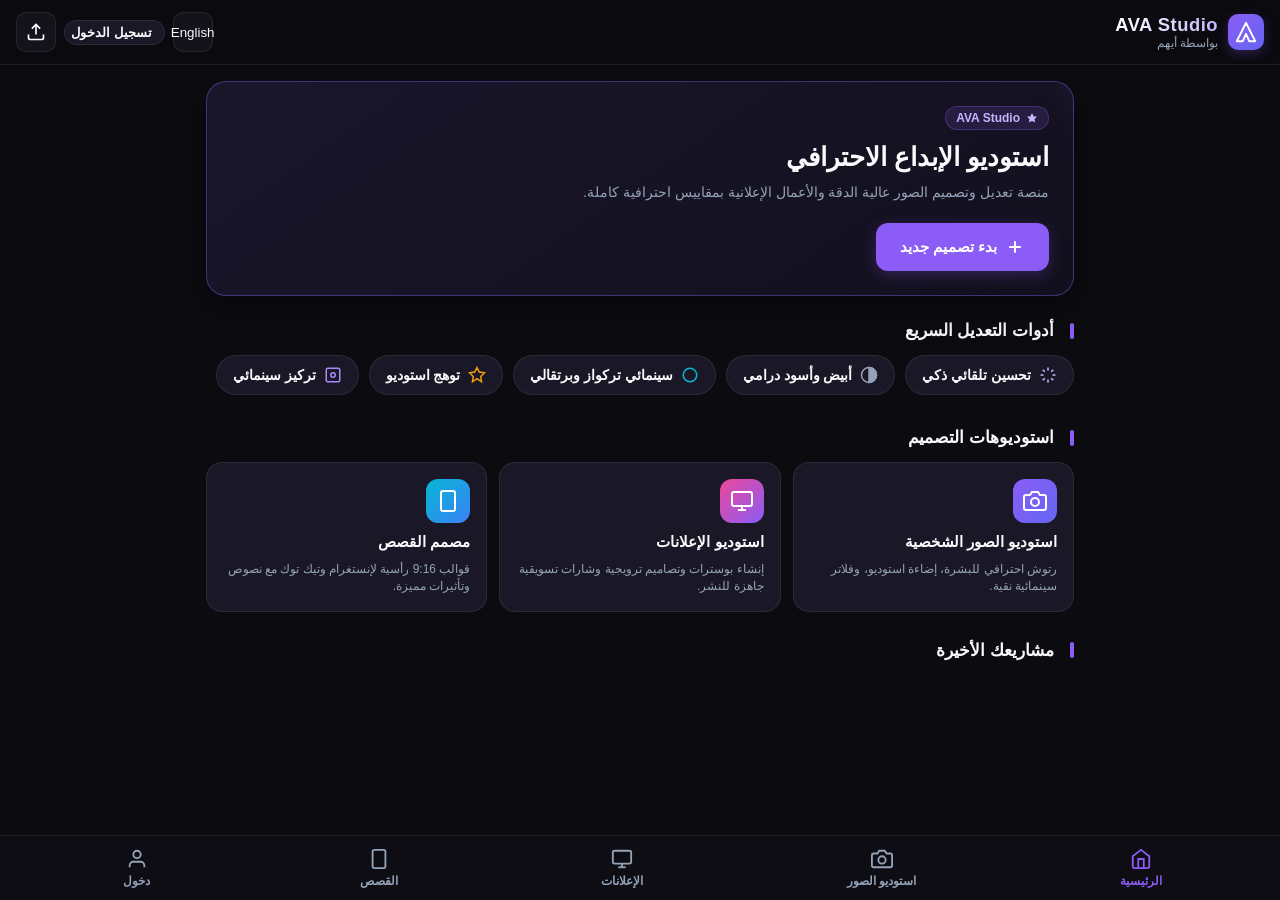
<file: index.html>
<!DOCTYPE html>
<html lang="ar" dir="rtl">
<head>
  <meta charset="UTF-8">
  <meta name="viewport" content="width=device-width, initial-scale=1.0, maximum-scale=1.0, user-scalable=no, viewport-fit=cover">
  <title>AVA Studio</title>
  <link rel="stylesheet" href="./css/style.css">
</head>
<body>

  <!-- Top App Bar -->
  <header class="app-header">
    <div class="brand-wrapper">
      <div class="brand-logo-icon">
        <svg width="22" height="22" viewBox="0 0 24 24" fill="none" stroke="currentColor" stroke-width="2.2" stroke-linecap="round" stroke-linejoin="round">
          <polygon points="12 2 2 22 8.5 22 12 14 15.5 22 22 22 12 2"></polygon>
        </svg>
      </div>
      <div class="brand-info">
        <h1 data-i18n="app_name">AVA Studio</h1>
        <span data-i18n="author_badge">بواسطة أيهم</span>
      </div>
    </div>

    <div class="header-actions">
      <button class="btn-icon" id="langToggleBtn" title="Language">EN</button>
      <div id="topUserPillContainer"></div>
      <label class="btn-icon" title="Upload Photo" style="margin:0; cursor:pointer;">
        <input type="file" id="photoFileInput" accept="image/*" style="display:none;">
        <svg width="20" height="20" viewBox="0 0 24 24" fill="none" stroke="currentColor" stroke-width="2">
          <path d="M21 15v4a2 2 0 0 1-2 2H5a2 2 0 0 1-2-2v-4"></path>
          <polyline points="17 8 12 3 7 8"></polyline>
          <line x1="12" y1="3" x2="12" y2="15"></line>
        </svg>
      </label>
    </div>
  </header>

  <!-- Main Content Container -->
  <main class="main-content">

    <!-- Screen 1: Home View -->
    <section id="viewHome" class="view-screen active">
      <!-- Hero Banner -->
      <div class="hero-card">
        <div class="hero-badge">
          <svg width="12" height="12" viewBox="0 0 24 24" fill="currentColor">
            <polygon points="12 2 15.09 8.26 22 9.27 17 14.14 18.18 21.02 12 17.77 5.82 21.02 7 14.14 2 9.27 8.91 8.26 12 2"></polygon>
          </svg>
          <span data-i18n="app_name">AVA Studio Pro</span>
        </div>
        <h2 class="hero-title" data-i18n="welcome_title">استوديو الإبداع الاحترافي</h2>
        <p class="hero-subtitle" data-i18n="welcome_sub">منصة تعديل وتصميم الصور عالية الدقة والأعمال الإعلانية بمقاييس احترافية كاملة.</p>
        <button class="btn-primary" id="heroCreateBtn">
          <svg width="20" height="20" viewBox="0 0 24 24" fill="none" stroke="currentColor" stroke-width="2.5">
            <line x1="12" y1="5" x2="12" y2="19"></line>
            <line x1="5" y1="12" x2="19" y2="12"></line>
          </svg>
          <span data-i18n="create_design">بدء تصميم جديد</span>
        </button>
      </div>

      <!-- Quick Tools Bar -->
      <div class="section-header">
        <h3 class="section-title" data-i18n="quick_tools">أدوات التعديل السريع</h3>
      </div>
      <div class="quick-tools-scroll">
        <div class="quick-tool-chip" data-action="enhance">
          <svg width="18" height="18" viewBox="0 0 24 24" fill="none" stroke="#C4B5FD" stroke-width="2">
            <path d="M12 2v4M12 18v4M4.93 4.93l2.83 2.83M16.24 16.24l2.83 2.83M2 12h4M18 12h4M4.93 19.07l2.83-2.83M16.24 7.76l2.83-2.83"></path>
          </svg>
          <span data-i18n="quick_enhance">تحسين تلقائي ذكي</span>
        </div>
        <div class="quick-tool-chip" data-action="bw">
          <svg width="18" height="18" viewBox="0 0 24 24" fill="none" stroke="#94A3B8" stroke-width="2">
            <circle cx="12" cy="12" r="10"></circle>
            <path d="M12 2a10 10 0 0 1 0 20z" fill="#94A3B8"></path>
          </svg>
          <span data-i18n="quick_bw">أبيض وأسود درامي</span>
        </div>
        <div class="quick-tool-chip" data-action="teal">
          <svg width="18" height="18" viewBox="0 0 24 24" fill="none" stroke="#06B6D4" stroke-width="2">
            <circle cx="12" cy="12" r="9"></circle>
          </svg>
          <span data-i18n="quick_teal">سينمائي تركواز</span>
        </div>
        <div class="quick-tool-chip" data-action="glow">
          <svg width="18" height="18" viewBox="0 0 24 24" fill="none" stroke="#F59E0B" stroke-width="2">
            <polygon points="12 2 15 8 22 9 17 14 18 21 12 17 6 21 7 14 2 9 9 8 12 2"></polygon>
          </svg>
          <span data-i18n="quick_glow">توهج استوديو</span>
        </div>
        <div class="quick-tool-chip" data-action="vignette">
          <svg width="18" height="18" viewBox="0 0 24 24" fill="none" stroke="#A78BFA" stroke-width="2">
            <rect x="3" y="3" width="18" height="18" rx="2" ry="2"></rect>
            <circle cx="12" cy="12" r="3"></circle>
          </svg>
          <span data-i18n="quick_vignette">تظليل الحواف</span>
        </div>
      </div>

      <!-- Main Feature Studios -->
      <div class="section-header">
        <h3 class="section-title">استوديوهات التصميم</h3>
      </div>
      <div class="features-grid">
        <div class="feature-card" data-dest="photo">
          <div class="feature-icon-wrapper" style="background: linear-gradient(135deg, #8B5CF6, #6366F1);">
            <svg width="24" height="24" viewBox="0 0 24 24" fill="none" stroke="currentColor" stroke-width="2">
              <path d="M23 19a2 2 0 0 1-2 2H3a2 2 0 0 1-2-2V8a2 2 0 0 1 2-2h4l2-3h6l2 3h4a2 2 0 0 1 2 2z"></path>
              <circle cx="12" cy="13" r="4"></circle>
            </svg>
          </div>
          <h4 class="feature-title" data-i18n="personal_studio">استوديو الصور الشخصية</h4>
          <p class="feature-desc" data-i18n="personal_desc">رتوش احترافي للبشرة، إضاءة استوديو، وفلاتر سينمائية نقية.</p>
        </div>

        <div class="feature-card" data-dest="ad">
          <div class="feature-icon-wrapper" style="background: linear-gradient(135deg, #EC4899, #8B5CF6);">
            <svg width="24" height="24" viewBox="0 0 24 24" fill="none" stroke="currentColor" stroke-width="2">
              <rect x="2" y="3" width="20" height="14" rx="2" ry="2"></rect>
              <line x1="8" y1="21" x2="16" y2="21"></line>
              <line x1="12" y1="17" x2="12" y2="21"></line>
            </svg>
          </div>
          <h4 class="feature-title" data-i18n="ad_studio">استوديو الإعلانات</h4>
          <p class="feature-desc" data-i18n="ad_desc">إنشاء بوسترات وتصاميم ترويجية وشارات تسويقية جاهزة للنشر.</p>
        </div>

        <div class="feature-card" data-dest="story">
          <div class="feature-icon-wrapper" style="background: linear-gradient(135deg, #06B6D4, #3B82F6);">
            <svg width="24" height="24" viewBox="0 0 24 24" fill="none" stroke="currentColor" stroke-width="2">
              <rect x="5" y="2" width="14" height="20" rx="2" ry="2"></rect>
              <line x1="12" y1="18" x2="12.01" y2="18"></line>
            </svg>
          </div>
          <h4 class="feature-title" data-i18n="story_designer">مصمم القصص</h4>
          <p class="feature-desc" data-i18n="story_desc">قوالب 9:16 رأسية لإنستغرام وتيك توك مع نصوص وتأثيرات مميزة.</p>
        </div>
      </div>

      <!-- Recent Projects -->
      <div class="section-header">
        <h3 class="section-title" data-i18n="recent_projects">مشاريعك الأخيرة</h3>
      </div>
      <div id="recentProjectsList"></div>
    </section>

    <!-- Screen 2: Photo Editor Studio View -->
    <section id="viewEditor" class="view-screen">
      <div class="editor-container">
        <!-- Top Bar -->
        <div class="editor-top-bar">
          <div style="display:flex; align-items:center; gap:8px;">
            <button class="btn-icon" style="width:34px; height:34px;" onclick="document.querySelector('[data-target=home]').click();">
              <svg width="18" height="18" viewBox="0 0 24 24" fill="none" stroke="currentColor" stroke-width="2">
                <line x1="19" y1="12" x2="5" y2="12"></line>
                <polyline points="12 19 5 12 12 5"></polyline>
              </svg>
            </button>
            <span class="editor-title" id="editorTitle">استوديو الصور الشخصية</span>
          </div>

          <div class="editor-top-actions">
            <button class="btn-icon" id="exportBtn" title="Export High-Res Image" style="background:var(--primary); color:white; border:none; width:auto; padding:0 14px; font-weight:700; font-size:0.85rem; border-radius:10px;">
              <span data-i18n="export">تصدير</span>
            </button>
          </div>
        </div>

        <!-- Canvas Viewport -->
        <div class="canvas-viewport">
          <canvas id="editorCanvas"></canvas>

          <!-- Floating Compare and Fit Controls -->
          <div class="canvas-floating-controls">
            <button class="floating-btn" id="compareBtn">
              <svg width="16" height="16" viewBox="0 0 24 24" fill="none" stroke="currentColor" stroke-width="2">
                <line x1="12" y1="2" x2="12" y2="22"></line>
                <path d="M19 12H5"></path>
              </svg>
              <span data-i18n="compare">قبل / بعد</span>
            </button>
          </div>
        </div>

        <!-- Active Tool Setting Drawer -->
        <div class="editor-panel-controls" id="toolDrawerPanel"></div>

        <!-- Bottom Tool Category Tabs -->
        <div class="editor-bottom-bar">
          <button class="tool-tab-btn active" data-tool="adjust">
            <svg viewBox="0 0 24 24" fill="none" stroke="currentColor" stroke-width="2"><circle cx="12" cy="12" r="3"></circle><path d="M19.4 15a1.65 1.65 0 0 0 .33 1.82l.06.06a2 2 0 0 1 0 2.83 2 2 0 0 1-2.83 0l-.06-.06a1.65 1.65 0 0 0-1.82-.33 1.65 1.65 0 0 0-1 1.51V21a2 2 0 0 1-2 2 2 2 0 0 1-2-2v-.09A1.65 1.65 0 0 0 9 19.4a1.65 1.65 0 0 0-1.82.33l-.06.06a2 2 0 0 1-2.83 0 2 2 0 0 1 0-2.83l.06-.06a1.65 1.65 0 0 0 .33-1.82 1.65 1.65 0 0 0-1.51-1H3a2 2 0 0 1-2-2 2 2 0 0 1 2-2h.09A1.65 1.65 0 0 0 4.6 9a1.65 1.65 0 0 0-.33-1.82l-.06-.06a2 2 0 0 1 0-2.83 2 2 0 0 1 2.83 0l.06.06a1.65 1.65 0 0 0 1.82.33H9a1.65 1.65 0 0 0 1-1.51V3a2 2 0 0 1 2-2 2 2 0 0 1 2 2v.09a1.65 1.65 0 0 0 1 1.51 1.65 1.65 0 0 0 1.82-.33l.06-.06a2 2 0 0 1 2.83 0 2 2 0 0 1 0 2.83l-.06.06a1.65 1.65 0 0 0-.33 1.82V9a1.65 1.65 0 0 0 1.51 1H21a2 2 0 0 1 2 2 2 2 0 0 1-2 2h-.09a1.65 1.65 0 0 0-1.51 1z"></path></svg>
            <span data-i18n="adjust">تعديل</span>
          </button>
          <button class="tool-tab-btn" data-tool="filters">
            <svg viewBox="0 0 24 24" fill="none" stroke="currentColor" stroke-width="2"><polygon points="22 3 2 3 10 12.46 10 19 14 21 14 12.46 22 3"></polygon></svg>
            <span data-i18n="filters">فلاتر</span>
          </button>
          <button class="tool-tab-btn" data-tool="retouch">
            <svg viewBox="0 0 24 24" fill="none" stroke="currentColor" stroke-width="2"><path d="M12 2v4M12 18v4M4.93 4.93l2.83 2.83M16.24 16.24l2.83 2.83M2 12h4M18 12h4M4.93 19.07l2.83-2.83M16.24 7.76l2.83-2.83"></path></svg>
            <span data-i18n="retouch">رتوش</span>
          </button>
          <button class="tool-tab-btn" data-tool="color">
            <svg viewBox="0 0 24 24" fill="none" stroke="currentColor" stroke-width="2"><circle cx="12" cy="12" r="10"></circle><path d="M14.31 8l5.74 9.94M9.69 8h11.48M7.38 12l5.74-9.94M9.69 16L3.95 6.06M14.31 16H2.83M16.62 12l-5.74 9.94"></path></svg>
            <span data-i18n="color">ألوان</span>
          </button>
          <button class="tool-tab-btn" data-tool="lighting">
            <svg viewBox="0 0 24 24" fill="none" stroke="currentColor" stroke-width="2"><circle cx="12" cy="12" r="5"></circle><line x1="12" y1="1" x2="12" y2="3"></line><line x1="12" y1="21" x2="12" y2="23"></line><line x1="4.22" y1="4.22" x2="5.64" y2="5.64"></line><line x1="18.36" y1="18.36" x2="19.78" y2="19.78"></line><line x1="1" y1="12" x2="3" y2="12"></line><line x1="21" y1="12" x2="23" y2="12"></line><line x1="4.22" y1="19.78" x2="5.64" y2="18.36"></line><line x1="18.36" y1="5.64" x2="19.78" y2="4.22"></line></svg>
            <span data-i18n="lighting">إضاءة</span>
          </button>
          <button class="tool-tab-btn" data-tool="details">
            <svg viewBox="0 0 24 24" fill="none" stroke="currentColor" stroke-width="2"><rect x="3" y="3" width="18" height="18" rx="2" ry="2"></rect><line x1="9" y1="9" x2="15" y2="15"></line></svg>
            <span data-i18n="details">تفاصيل</span>
          </button>
        </div>
      </div>
    </section>

    <!-- Screen 3: Ad Studio View -->
    <section id="viewAdStudio" class="view-screen">
      <div class="section-header">
        <h3 class="section-title" data-i18n="ad_studio">استوديو الإعلانات</h3>
      </div>
      <div style="background:var(--bg-card); padding:16px; border-radius:16px; border:1px solid var(--border-subtle); margin-bottom:16px;">
        <div style="margin-bottom:10px;">
          <label style="font-size:0.8rem; color:var(--text-secondary); display:block; margin-bottom:4px;" data-i18n="ad_title_input">عنوان الإعلان</label>
          <input type="text" id="adHeadlineInput" value="عرض الصيف الحصري" style="width:100%; padding:10px; background:#110F18; border:1px solid var(--border-subtle); border-radius:8px; color:white; font-size:0.9rem;">
        </div>
        <div style="margin-bottom:10px;">
          <label style="font-size:0.8rem; color:var(--text-secondary); display:block; margin-bottom:4px;" data-i18n="ad_sub_input">النص الترويجي</label>
          <input type="text" id="adSublineInput" value="خصم يصل إلى 50% على جميع المنتجات الفاخرة" style="width:100%; padding:10px; background:#110F18; border:1px solid var(--border-subtle); border-radius:8px; color:white; font-size:0.9rem;">
        </div>
        <div style="display:flex; gap:10px; margin-bottom:12px;">
          <div style="flex:1;">
            <label style="font-size:0.8rem; color:var(--text-secondary); display:block; margin-bottom:4px;" data-i18n="ad_badge_input">نص الشارة</label>
            <input type="text" id="adBadgeInput" value="خصم 50%" style="width:100%; padding:10px; background:#110F18; border:1px solid var(--border-subtle); border-radius:8px; color:white; font-size:0.9rem;">
          </div>
          <div style="flex:1;">
            <label style="font-size:0.8rem; color:var(--text-secondary); display:block; margin-bottom:4px;" data-i18n="ad_cta_input">زر الإجراء</label>
            <input type="text" id="adCtaInput" value="تسوق الآن" style="width:100%; padding:10px; background:#110F18; border:1px solid var(--border-subtle); border-radius:8px; color:white; font-size:0.9rem;">
          </div>
        </div>
      </div>
      <div style="display:flex; justify-content:center; margin-bottom:16px;">
        <canvas id="adCanvas" style="width:100%; max-width:400px; aspect-ratio:1/1; border-radius:14px; box-shadow:0 8px 24px rgba(0,0,0,0.5);"></canvas>
      </div>
    </section>

    <!-- Screen 4: Story Designer View -->
    <section id="viewStoryDesigner" class="view-screen">
      <div class="section-header">
        <h3 class="section-title" data-i18n="story_designer">مصمم القصص 9:16</h3>
      </div>
      <div style="display:flex; justify-content:center; margin-bottom:16px;">
        <canvas id="storyCanvas" style="width:100%; max-width:320px; aspect-ratio:9/16; border-radius:14px; box-shadow:0 8px 24px rgba(0,0,0,0.5);"></canvas>
      </div>
    </section>

    <!-- Screen 5: Authentication View -->
    <section id="viewAuth" class="view-screen">
      <div class="auth-container">
        <!-- Login & Register Container -->
        <div id="authMainBox" class="auth-card">
          <h2 class="auth-header-title" id="authTitle" data-i18n="auth_welcome">مرحباً بك في AVA</h2>
          <p class="auth-header-sub" id="authSubtitle" data-i18n="auth_welcome_sub">منصة التصميم والإبداع الاحترافي</p>

          <div class="auth-tabs" id="authTabsContainer">
            <button class="auth-tab-btn active" id="tabBtnLogin" data-tab="login" data-i18n="login">تسجيل الدخول</button>
            <button class="auth-tab-btn" id="tabBtnRegister" data-tab="register" data-i18n="register">إنشاء حساب</button>
          </div>

          <div id="authAlertBox" class="auth-alert-box" style="display:none;"></div>

          <!-- Login Form -->
          <form id="loginForm" autocomplete="on">
            <div class="auth-form-group">
              <label for="loginEmail" data-i18n="email">البريد الإلكتروني</label>
              <input type="email" id="loginEmail" class="auth-input" placeholder="name@example.com" required>
            </div>
            <div class="auth-form-group">
              <div style="display:flex; justify-content:space-between; align-items:center;">
                <label for="loginPassword" data-i18n="password">كلمة المرور</label>
                <button type="button" id="forgotPassLink" style="background:none; border:none; color:var(--primary); font-size:0.75rem; font-weight:600; cursor:pointer;" data-i18n="forgot_password">نسيت كلمة المرور؟</button>
              </div>
              <div class="auth-input-wrapper">
                <input type="password" id="loginPassword" class="auth-input" placeholder="••••••••" required>
                <button type="button" class="auth-password-toggle" data-target="loginPassword">
                  <svg width="18" height="18" viewBox="0 0 24 24" fill="none" stroke="currentColor" stroke-width="2"><path d="M1 12s4-8 11-8 11 8 11 8-4 8-11 8-11-8-11-8z"></path><circle cx="12" cy="12" r="3"></circle></svg>
                </button>
              </div>
            </div>
            <button type="submit" class="auth-btn-primary" id="loginSubmitBtn" data-i18n="sign_in">تسجيل الدخول</button>
          </form>

          <!-- Register Form -->
          <form id="registerForm" style="display:none;" autocomplete="on">
            <div class="auth-form-group">
              <label for="regDisplayName" data-i18n="display_name">الاسم الظاهر</label>
              <input type="text" id="regDisplayName" class="auth-input" placeholder="مثال: أحمد كريم" required>
            </div>
            <div class="auth-form-group">
              <label for="regUsername" data-i18n="username">اسم المستخدم (فريد)</label>
              <input type="text" id="regUsername" class="auth-input" placeholder="username" dir="ltr" required>
            </div>
            <div class="auth-form-group">
              <label for="regEmail" data-i18n="email">البريد الإلكتروني</label>
              <input type="email" id="regEmail" class="auth-input" placeholder="name@example.com" required>
            </div>
            <div class="auth-form-group">
              <label for="regPassword" data-i18n="password">كلمة المرور (6 أحرف على الأقل)</label>
              <div class="auth-input-wrapper">
                <input type="password" id="regPassword" class="auth-input" placeholder="••••••••" minlength="6" required>
                <button type="button" class="auth-password-toggle" data-target="regPassword">
                  <svg width="18" height="18" viewBox="0 0 24 24" fill="none" stroke="currentColor" stroke-width="2"><path d="M1 12s4-8 11-8 11 8 11 8-4 8-11 8-11-8z"></path><circle cx="12" cy="12" r="3"></circle></svg>
                </button>
              </div>
            </div>
            <div class="auth-form-group">
              <label for="regPasswordConfirm" data-i18n="confirm_password">تأكيد كلمة المرور</label>
              <div class="auth-input-wrapper">
                <input type="password" id="regPasswordConfirm" class="auth-input" placeholder="••••••••" minlength="6" required>
                <button type="button" class="auth-password-toggle" data-target="regPasswordConfirm">
                  <svg width="18" height="18" viewBox="0 0 24 24" fill="none" stroke="currentColor" stroke-width="2"><path d="M1 12s4-8 11-8 11 8 11 8-4 8-11 8-11-8z"></path><circle cx="12" cy="12" r="3"></circle></svg>
                </button>
              </div>
            </div>
            <div style="display:flex; align-items:center; gap:8px; margin:10px 0;">
              <input type="checkbox" id="regTermsCheck" required style="accent-color:var(--primary); width:16px; height:16px;">
              <label for="regTermsCheck" style="font-size:0.75rem; color:var(--text-secondary);" data-i18n="agree_terms">أوافق على شروط الاستخدام وسياسة الخصوصية</label>
            </div>
            <button type="submit" class="auth-btn-primary" id="registerSubmitBtn" data-i18n="create_account">إنشاء الحساب</button>
          </form>

          <!-- Social Sign In Options -->
          <div class="auth-divider">
            <span data-i18n="or_continue_with">أو المتابعة عبر</span>
          </div>

          <div class="social-auth-buttons">
            <button type="button" class="social-btn google-btn" id="socialGoogleBtn">
              <svg width="20" height="20" viewBox="0 0 24 24">
                <path fill="#4285F4" d="M22.56 12.25c0-.78-.07-1.53-.2-2.25H12v4.26h5.92c-.26 1.37-1.04 2.53-2.21 3.31v2.77h3.57c2.08-1.92 3.28-4.74 3.28-8.09z"/>
                <path fill="#34A853" d="M12 23c2.97 0 5.46-.98 7.28-2.66l-3.57-2.77c-.98.66-2.23 1.06-3.71 1.06-2.86 0-5.29-1.93-6.16-4.53H2.18v2.84C3.99 20.53 7.7 23 12 23z"/>
                <path fill="#FBBC05" d="M5.84 14.09c-.22-.66-.35-1.36-.35-2.09s.13-1.43.35-2.09V7.06H2.18C1.43 8.55 1 10.22 1 12s.43 3.45 1.18 4.94l2.85-2.22.81-.63z"/>
                <path fill="#EA4335" d="M12 5.38c1.62 0 3.06.56 4.21 1.64l3.15-3.15C17.45 2.09 14.97 1 12 1 7.7 1 3.99 3.47 2.18 7.06l3.66 2.84c.87-2.6 3.3-4.52 6.16-4.52z"/>
              </svg>
              <span data-i18n="continue_google">المتابعة باستخدام Google</span>
            </button>

            <button type="button" class="social-btn apple-btn" id="socialAppleBtn">
              <svg width="20" height="20" viewBox="0 0 24 24" fill="currentColor">
                <path d="M18.71 19.5c-.83 1.24-1.71 2.45-3.05 2.47-1.34.03-1.77-.79-3.29-.79-1.53 0-2 .77-3.27.82-1.31.05-2.3-1.32-3.14-2.53C4.25 17 2.94 12.45 4.7 9.39c.87-1.52 2.43-2.48 4.12-2.51 1.28-.02 2.5.87 3.29.87.78 0 2.26-1.07 3.81-.91.65.03 2.47.26 3.64 1.98-.09.06-2.17 1.28-2.15 3.81.03 3.02 2.65 4.03 2.68 4.04-.03.07-.42 1.44-1.38 2.83M15.97 6.89c.66-.8 1.11-1.92.99-3.04-.96.04-2.12.64-2.8 1.44-.59.69-1.11 1.83-.97 2.92 1.07.08 2.12-.52 2.78-1.32z"/>
              </svg>
              <span data-i18n="continue_apple">المتابعة باستخدام Apple</span>
            </button>
          </div>

          <!-- Guest Continue -->
          <button type="button" class="auth-btn-secondary" id="guestContinueBtn" data-i18n="continue_guest">المتابعة كضيف</button>
        </div>

        <!-- Verification Box -->
        <div id="authVerifyBox" class="auth-card" style="display:none;">
          <h2 class="auth-header-title" data-i18n="verify_email_title">تأكيد البريد الإلكتروني</h2>
          <p class="auth-header-sub" id="verifyEmailTarget"></p>
          <div id="verifyAlertBox" class="auth-alert-box" style="display:none;"></div>
          <div class="code-inputs-group">
            <input type="text" maxlength="1" class="code-digit-input" data-index="0">
            <input type="text" maxlength="1" class="code-digit-input" data-index="1">
            <input type="text" maxlength="1" class="code-digit-input" data-index="2">
            <input type="text" maxlength="1" class="code-digit-input" data-index="3">
            <input type="text" maxlength="1" class="code-digit-input" data-index="4">
            <input type="text" maxlength="1" class="code-digit-input" data-index="5">
          </div>
          <button type="button" class="auth-btn-primary" id="verifyConfirmBtn" data-i18n="verify_btn">تأكيد الرمز</button>
          <button type="button" class="auth-btn-secondary" id="verifyResendBtn" data-i18n="resend_code">إعادة إرسال الرمز</button>
          <button type="button" class="auth-btn-secondary" style="border:none;" id="verifyBackBtn" data-i18n="back_to_login">العودة لتسجيل الدخول</button>
        </div>

        <!-- Forgot Password Box -->
        <div id="authForgotBox" class="auth-card" style="display:none;">
          <h2 class="auth-header-title" data-i18n="reset_pass_title">استعادة كلمة المرور</h2>
          <p class="auth-header-sub" data-i18n="reset_pass_sub">أدخل بريدك الإلكتروني لإرسال رمز إعادة التعيين</p>
          <div id="forgotAlertBox" class="auth-alert-box" style="display:none;"></div>
          
          <div id="forgotStep1">
            <div class="auth-form-group">
              <label for="forgotEmail" data-i18n="email">البريد الإلكتروني</label>
              <input type="email" id="forgotEmail" class="auth-input" placeholder="name@example.com">
            </div>
            <button type="button" class="auth-btn-primary" id="forgotSendBtn" data-i18n="send_code">إرسال رمز التحقق</button>
          </div>

          <div id="forgotStep2" style="display:none;">
            <div class="auth-form-group">
              <label data-i18n="verification_code">رمز التحقق السداسي</label>
              <input type="text" id="forgotCodeInput" class="auth-input" placeholder="123456" maxlength="6" dir="ltr" style="text-align:center; letter-spacing:4px; font-weight:700; font-size:1.1rem;">
            </div>
            <div class="auth-form-group">
              <label for="forgotNewPass" data-i18n="new_password">كلمة المرور الجديدة</label>
              <input type="password" id="forgotNewPass" class="auth-input" placeholder="••••••••" minlength="6">
            </div>
            <button type="button" class="auth-btn-primary" id="forgotResetBtn" data-i18n="update_password">حفظ كلمة المرور الجديدة</button>
          </div>

          <button type="button" class="auth-btn-secondary" id="forgotBackBtn" data-i18n="back_to_login">العودة لتسجيل الدخول</button>
        </div>
      </div>
    </section>

    <!-- Screen 6: User Profile View -->
    <section id="viewProfile" class="view-screen">
      <div class="profile-card">
        <div class="profile-cover"></div>
        <div class="profile-body">
          <div class="profile-avatar-wrap" id="profileAvatar">
            <span id="profileAvatarText">A</span>
          </div>
          <div class="profile-name">
            <span id="profileDisplayName">Ayham</span>
            <span id="profileFounderBadge" class="profile-badge-founder" style="display:none;">المؤسس</span>
            <span id="profileVerifiedBadge" class="profile-badge-verified" style="display:none;">
              <svg width="18" height="18" viewBox="0 0 24 24" fill="currentColor"><path d="M12 2C6.48 2 2 6.48 2 12s4.48 10 10 10 10-4.48 10-10S17.52 2 12 2zm-2 15l-5-5 1.41-1.41L10 14.17l7.59-7.59L19 8l-9 9z"/></svg>
            </span>
          </div>
          <span class="profile-username" id="profileUsername">@ayham_creative</span>
          <p class="profile-bio" id="profileBio">المؤسس والمصمم الرئيسي لتطبيق AVA Studio.</p>

          <div class="profile-stats-row">
            <div class="profile-stat-box">
              <div class="profile-stat-num" id="statProjectsCount">0</div>
              <div class="profile-stat-label" data-i18n="projects">المشاريع</div>
            </div>
            <div class="profile-stat-box">
              <div class="profile-stat-num" id="statCoinsCount">1,500</div>
              <div class="profile-stat-label" data-i18n="coins">الرصيد</div>
            </div>
            <div class="profile-stat-box">
              <div class="profile-stat-num" id="statFollowersCount">1.8k</div>
              <div class="profile-stat-label" data-i18n="followers">المتابعون</div>
            </div>
          </div>

          <div class="profile-actions-row">
            <button class="profile-action-btn" id="editProfileBtn">
              <svg width="16" height="16" viewBox="0 0 24 24" fill="none" stroke="currentColor" stroke-width="2"><path d="M12 20h9"></path><path d="M16.5 3.5a2.121 2.121 0 0 1 3 3L7 19l-4 1 1-4L16.5 3.5z"></path></svg>
              <span data-i18n="edit_profile">تعديل الملف</span>
            </button>
            <button class="profile-action-btn" id="openSettingsBtn">
              <svg width="16" height="16" viewBox="0 0 24 24" fill="none" stroke="currentColor" stroke-width="2"><circle cx="12" cy="12" r="3"></circle><path d="M19.4 15a1.65 1.65 0 0 0 .33 1.82l.06.06a2 2 0 0 1 0 2.83 2 2 0 0 1-2.83 0l-.06-.06a1.65 1.65 0 0 0-1.82-.33 1.65 1.65 0 0 0-1 1.51V21a2 2 0 0 1-2 2 2 2 0 0 1-2-2v-.09A1.65 1.65 0 0 0 9 19.4a1.65 1.65 0 0 0-1.82.33l-.06.06a2 2 0 0 1-2.83 0 2 2 0 0 1 0-2.83l.06-.06a1.65 1.65 0 0 0 .33-1.82 1.65 1.65 0 0 0-1.51-1H3a2 2 0 0 1-2-2 2 2 0 0 1 2-2h.09A1.65 1.65 0 0 0 4.6 9a1.65 1.65 0 0 0-.33-1.82l-.06-.06a2 2 0 0 1 0-2.83 2 2 0 0 1 2.83 0l.06.06a1.65 1.65 0 0 0 1.82.33H9a1.65 1.65 0 0 0 1-1.51V3a2 2 0 0 1 2-2 2 2 0 0 1 2 2v.09a1.65 1.65 0 0 0 1 1.51 1.65 1.65 0 0 0 1.82-.33l.06-.06a2 2 0 0 1 2.83 0 2 2 0 0 1 0 2.83l-.06.06a1.65 1.65 0 0 0-.33 1.82V9a1.65 1.65 0 0 0 1.51 1H21a2 2 0 0 1 2 2 2 2 0 0 1-2 2h-.09a1.65 1.65 0 0 0-1.51 1z"></path></svg>
              <span data-i18n="settings">الإعدادات</span>
            </button>
          </div>
        </div>
      </div>

      <!-- User's Saved Projects Section -->
      <div class="section-header">
        <h3 class="section-title" data-i18n="my_creations">أعمالك وتصاميمك المحفوظة</h3>
      </div>
      <div id="userProjectsGrid" class="user-projects-grid"></div>
    </section>

    <!-- Screen 7: Account Settings View -->
    <section id="viewSettings" class="view-screen">
      <div class="section-header" style="display:flex; align-items:center; gap:8px;">
        <button class="btn-icon" style="width:34px; height:34px;" id="settingsBackBtn">
          <svg width="18" height="18" viewBox="0 0 24 24" fill="none" stroke="currentColor" stroke-width="2"><line x1="19" y1="12" x2="5" y2="12"></line><polyline points="12 19 5 12 12 5"></polyline></svg>
        </button>
        <h3 class="section-title" data-i18n="settings_title">إعدادات الحساب والخصوصية</h3>
      </div>

      <div class="settings-list">
        <div class="settings-group-title" data-i18n="account_security">الأمان والحساب</div>

        <div class="settings-card-item" id="changePasswordSettingBtn">
          <div class="settings-item-icon">
            <svg width="18" height="18" viewBox="0 0 24 24" fill="none" stroke="currentColor" stroke-width="2"><rect x="3" y="11" width="18" height="11" rx="2" ry="2"></rect><path d="M7 11V7a5 5 0 0 1 10 0v4"></path></svg>
          </div>
          <div class="settings-item-content">
            <div class="settings-item-title" data-i18n="change_password">تغيير كلمة المرور</div>
            <div class="settings-item-desc" data-i18n="change_password_desc">تحديث كلمة السر وحماية الحساب</div>
          </div>
        </div>

        <div class="settings-group-title" data-i18n="preferences">التفضيلات</div>

        <div class="settings-card-item" id="toggleLangSettingBtn">
          <div class="settings-item-icon">
            <svg width="18" height="18" viewBox="0 0 24 24" fill="none" stroke="currentColor" stroke-width="2"><circle cx="12" cy="12" r="10"></circle><line x1="2" y1="12" x2="22" y2="12"></line><path d="M12 2a15.3 15.3 0 0 1 4 10 15.3 15.3 0 0 1-4 10 15.3 15.3 0 0 1-4-10 15.3 15.3 0 0 1 4-10z"></path></svg>
          </div>
          <div class="settings-item-content">
            <div class="settings-item-title" data-i18n="app_language">لغة التطبيق</div>
            <div class="settings-item-desc" id="currentLangLabel">العربية (Arabic)</div>
          </div>
        </div>

        <div class="settings-group-title" data-i18n="session_management">إدارة الجلسة</div>

        <div class="settings-card-item" id="logoutSettingBtn">
          <div class="settings-item-icon">
            <svg width="18" height="18" viewBox="0 0 24 24" fill="none" stroke="currentColor" stroke-width="2"><path d="M9 21H5a2 2 0 0 1-2-2V5a2 2 0 0 1 2-2h4"></path><polyline points="16 17 21 12 16 7"></polyline><line x1="21" y1="12" x2="9" y2="12"></line></svg>
          </div>
          <div class="settings-item-content">
            <div class="settings-item-title" data-i18n="logout">تسجيل الخروج</div>
            <div class="settings-item-desc" data-i18n="logout_desc">إنهاء الجلسة على هذا الجهاز</div>
          </div>
        </div>

        <div class="settings-card-item danger" id="deleteAccountSettingBtn">
          <div class="settings-item-icon">
            <svg width="18" height="18" viewBox="0 0 24 24" fill="none" stroke="currentColor" stroke-width="2"><polyline points="3 6 5 6 21 6"></polyline><path d="M19 6v14a2 2 0 0 1-2 2H7a2 2 0 0 1-2-2V6m3 0V4a2 2 0 0 1 2-2h4a2 2 0 0 1 2 2v2"></path><line x1="10" y1="11" x2="10" y2="17"></line><line x1="14" y1="11" x2="14" y2="17"></line></svg>
          </div>
          <div class="settings-item-content">
            <div class="settings-item-title" data-i18n="delete_account">حذف الحساب نهائياً</div>
            <div class="settings-item-desc" data-i18n="delete_account_desc">مسح جميع المشاريع والبيانات بشكل كامل</div>
          </div>
        </div>
      </div>
    </section>

  </main>

  <!-- Edit Profile Modal -->
  <div class="modal-overlay" id="editProfileModal">
    <div class="modal-sheet">
      <div class="modal-sheet-header">
        <h3 class="modal-sheet-title" data-i18n="edit_profile">تعديل الملف الشخصي</h3>
        <button type="button" class="modal-close-btn" data-close="editProfileModal">✕</button>
      </div>
      <div class="auth-form-group">
        <label data-i18n="display_name">الاسم الظاهر</label>
        <input type="text" id="editDisplayNameInput" class="auth-input">
      </div>
      <div class="auth-form-group">
        <label data-i18n="bio">النبذة التعريفية</label>
        <textarea id="editBioInput" class="auth-input" rows="3" style="resize:none;"></textarea>
      </div>
      <button type="button" class="auth-btn-primary" id="saveProfileChangesBtn" data-i18n="save_changes">حفظ التعديلات</button>
    </div>
  </div>

  <!-- Change Password Modal -->
  <div class="modal-overlay" id="changePasswordModal">
    <div class="modal-sheet">
      <div class="modal-sheet-header">
        <h3 class="modal-sheet-title" data-i18n="change_password">تغيير كلمة المرور</h3>
        <button type="button" class="modal-close-btn" data-close="changePasswordModal">✕</button>
      </div>
      <div id="changePasswordAlert" class="auth-alert-box" style="display:none;"></div>
      <div class="auth-form-group">
        <label data-i18n="current_password">كلمة المرور الحالية</label>
        <input type="password" id="currentPassInput" class="auth-input">
      </div>
      <div class="auth-form-group">
        <label data-i18n="new_password">كلمة المرور الجديدة</label>
        <input type="password" id="newPassInput" class="auth-input" minlength="6">
      </div>
      <div class="auth-form-group">
        <label data-i18n="confirm_new_password">تأكيد كلمة المرور الجديدة</label>
        <input type="password" id="confirmNewPassInput" class="auth-input" minlength="6">
      </div>
      <button type="button" class="auth-btn-primary" id="submitChangePassBtn" data-i18n="confirm_change">تأكيد التغيير</button>
    </div>
  </div>

  <!-- Delete Account Confirm Modal -->
  <div class="modal-overlay" id="deleteAccountModal">
    <div class="modal-sheet">
      <div class="modal-sheet-header">
        <h3 class="modal-sheet-title" style="color:var(--accent-rose);" data-i18n="delete_account_confirm_title">حذف الحساب نهائياً؟</h3>
        <button type="button" class="modal-close-btn" data-close="deleteAccountModal">✕</button>
      </div>
      <p style="font-size:0.85rem; color:var(--text-secondary); line-height:1.5; margin-bottom:16px;" data-i18n="delete_account_warn">
        سيؤدي هذا الإجراء إلى مسح حسابك وكافة أعمالك ومشاريعك المحفوظة نهائياً من قاعدة البيانات المحلية. لن تتمكن من استرجاع أي بيانات بعد الحذف.
      </p>
      <button type="button" class="auth-btn-primary" id="confirmDeleteAccountBtn" style="background:var(--accent-rose); box-shadow:none;" data-i18n="confirm_delete">نعم، حذف الحساب نهائياً</button>
      <button type="button" class="auth-btn-secondary" data-close="deleteAccountModal" data-i18n="cancel">إلغاء</button>
    </div>
  </div>

  <!-- App Bottom Navigation Bar -->
  <nav class="app-bottom-nav">
    <button class="nav-item active" data-target="home">
      <svg viewBox="0 0 24 24" fill="none" stroke="currentColor" stroke-width="2">
        <path d="M3 9l9-7 9 7v11a2 2 0 0 1-2 2H5a2 2 0 0 1-2-2z"></path>
        <polyline points="9 22 9 12 15 12 15 22"></polyline>
      </svg>
      <span data-i18n="nav_home">الرئيسية</span>
    </button>
    <button class="nav-item" data-target="editor">
      <svg viewBox="0 0 24 24" fill="none" stroke="currentColor" stroke-width="2">
        <path d="M23 19a2 2 0 0 1-2 2H3a2 2 0 0 1-2-2V8a2 2 0 0 1 2-2h4l2-3h6l2 3h4a2 2 0 0 1 2 2z"></path>
        <circle cx="12" cy="13" r="4"></circle>
      </svg>
      <span data-i18n="nav_editor">استوديو الصور</span>
    </button>
    <button class="nav-item" data-target="adStudio">
      <svg viewBox="0 0 24 24" fill="none" stroke="currentColor" stroke-width="2">
        <rect x="2" y="3" width="20" height="14" rx="2" ry="2"></rect>
        <line x1="8" y1="21" x2="16" y2="21"></line>
        <line x1="12" y1="17" x2="12" y2="21"></line>
      </svg>
      <span data-i18n="nav_ads">الإعلانات</span>
    </button>
    <button class="nav-item" data-target="storyDesigner">
      <svg viewBox="0 0 24 24" fill="none" stroke="currentColor" stroke-width="2">
        <rect x="5" y="2" width="14" height="20" rx="2" ry="2"></rect>
        <line x1="12" y1="18" x2="12.01" y2="18"></line>
      </svg>
      <span data-i18n="nav_stories">القصص</span>
    </button>
    <button class="nav-item" data-target="profile" id="navProfileBtn">
      <svg viewBox="0 0 24 24" fill="none" stroke="currentColor" stroke-width="2">
        <path d="M20 21v-2a4 4 0 0 0-4-4H8a4 4 0 0 0-4 4v2"></path>
        <circle cx="12" cy="7" r="4"></circle>
      </svg>
      <span id="navProfileLabel" data-i18n="nav_profile">حسابي</span>
    </button>
  </nav>

  <!-- Toast Notification -->
  <div id="toastNotice" class="toast-notice"></div>

  <script src="./js/app.js"></script>
</body>
</html>
</file>
<file: css/style.css>
/* AVA Studio - Professional Creative Suite & Photo Editor Stylesheet */
:root {
  --bg-primary: #0C0B10;
  --bg-secondary: #14131C;
  --bg-card: #1A1826;
  --bg-card-hover: #232034;
  --bg-panel: #161421;
  --border-subtle: rgba(255, 255, 255, 0.08);
  --border-highlight: rgba(139, 92, 246, 0.4);
  --primary: #8B5CF6;
  --primary-hover: #7C3AED;
  --primary-glow: rgba(139, 92, 246, 0.25);
  --accent-cyan: #06B6D4;
  --accent-gold: #F59E0B;
  --accent-rose: #F43F5E;
  --text-primary: #F8FAFC;
  --text-secondary: #94A3B8;
  --text-tertiary: #64748B;
  --safe-top: env(safe-area-inset-top, 0px);
  --safe-bottom: env(safe-area-inset-bottom, 0px);
  --font-family: -apple-system, BlinkMacSystemFont, "Segoe UI", Roboto, "Helvetica Neue", Arial, sans-serif;
}

* {
  box-sizing: border-box;
  margin: 0;
  padding: 0;
  -webkit-tap-highlight-color: transparent;
  user-select: none;
}

body {
  font-family: var(--font-family);
  background-color: var(--bg-primary);
  color: var(--text-primary);
  min-height: 100vh;
  min-height: -webkit-fill-available;
  overflow-x: hidden;
  display: flex;
  flex-direction: column;
}

/* App Header */
.app-header {
  position: sticky;
  top: 0;
  z-index: 100;
  background: rgba(12, 11, 16, 0.95);
  backdrop-filter: blur(16px);
  -webkit-backdrop-filter: blur(16px);
  border-bottom: 1px solid var(--border-subtle);
  padding: calc(12px + var(--safe-top)) 16px 12px 16px;
  display: flex;
  align-items: center;
  justify-content: space-between;
}

.brand-wrapper {
  display: flex;
  align-items: center;
  gap: 10px;
}

.brand-logo-icon {
  width: 36px;
  height: 36px;
  border-radius: 10px;
  background: linear-gradient(135deg, #8B5CF6, #6366F1);
  display: flex;
  align-items: center;
  justify-content: center;
  color: white;
  box-shadow: 0 4px 12px var(--primary-glow);
}

.brand-info h1 {
  font-size: 1.15rem;
  font-weight: 800;
  letter-spacing: 0.5px;
  background: linear-gradient(to right, #FFFFFF, #C4B5FD);
  -webkit-background-clip: text;
  -webkit-text-fill-color: transparent;
}

.brand-info span {
  font-size: 0.72rem;
  color: var(--text-secondary);
  display: block;
}

.header-actions {
  display: flex;
  align-items: center;
  gap: 8px;
}

.btn-icon {
  width: 40px;
  height: 40px;
  border-radius: 10px;
  background: var(--bg-secondary);
  border: 1px solid var(--border-subtle);
  color: var(--text-primary);
  display: flex;
  align-items: center;
  justify-content: center;
  cursor: pointer;
  transition: all 0.2s ease;
}

.btn-icon:hover {
  background: var(--bg-card);
  border-color: var(--primary);
  color: var(--primary);
}

/* Main Container */
.main-content {
  flex: 1;
  padding: 16px;
  padding-bottom: calc(80px + var(--safe-bottom));
  max-width: 900px;
  width: 100%;
  margin: 0 auto;
}

/* Screen Transitions */
.view-screen {
  display: none;
  animation: fadeIn 0.25s ease-out;
}

.view-screen.active {
  display: block;
}

@keyframes fadeIn {
  from { opacity: 0; transform: translateY(4px); }
  to { opacity: 1; transform: translateY(0); }
}

/* Home Screen Styles */
.hero-card {
  background: linear-gradient(145deg, #1A162B, #12101D);
  border: 1px solid var(--border-highlight);
  border-radius: 20px;
  padding: 24px;
  margin-bottom: 24px;
  box-shadow: 0 12px 32px rgba(0, 0, 0, 0.4);
  position: relative;
  overflow: hidden;
}

.hero-card::after {
  content: "";
  position: absolute;
  top: -50%;
  right: -20%;
  width: 200px;
  height: 200px;
  background: radial-gradient(circle, rgba(139, 92, 246, 0.2) 0%, transparent 70%);
  border-radius: 50%;
  pointer-events: none;
}

.hero-badge {
  display: inline-flex;
  align-items: center;
  gap: 6px;
  padding: 4px 10px;
  border-radius: 20px;
  background: rgba(139, 92, 246, 0.15);
  border: 1px solid rgba(139, 92, 246, 0.3);
  color: #C4B5FD;
  font-size: 0.75rem;
  font-weight: 600;
  margin-bottom: 12px;
}

.hero-title {
  font-size: 1.6rem;
  font-weight: 800;
  line-height: 1.25;
  margin-bottom: 8px;
}

.hero-subtitle {
  font-size: 0.88rem;
  color: var(--text-secondary);
  line-height: 1.5;
  margin-bottom: 20px;
}

.btn-primary {
  display: inline-flex;
  align-items: center;
  justify-content: center;
  gap: 8px;
  background: var(--primary);
  color: white;
  padding: 12px 24px;
  border-radius: 12px;
  border: none;
  font-size: 0.95rem;
  font-weight: 700;
  cursor: pointer;
  box-shadow: 0 4px 16px var(--primary-glow);
  transition: all 0.2s ease;
  min-height: 48px;
}

.btn-primary:hover {
  background: var(--primary-hover);
  transform: translateY(-1px);
}

/* Section Titles */
.section-header {
  display: flex;
  align-items: center;
  justify-content: space-between;
  margin-bottom: 14px;
}

.section-title {
  font-size: 1.05rem;
  font-weight: 700;
  color: var(--text-primary);
  display: flex;
  align-items: center;
  gap: 8px;
}

.section-title::before {
  content: "";
  display: inline-block;
  width: 4px;
  height: 16px;
  background: var(--primary);
  border-radius: 2px;
}

/* Feature Grid */
.features-grid {
  display: grid;
  grid-template-columns: repeat(auto-fit, minmax(160px, 1fr));
  gap: 12px;
  margin-bottom: 28px;
}

.feature-card {
  background: var(--bg-card);
  border: 1px solid var(--border-subtle);
  border-radius: 16px;
  padding: 16px;
  cursor: pointer;
  transition: all 0.2s ease;
  display: flex;
  flex-direction: column;
  gap: 10px;
}

.feature-card:hover {
  background: var(--bg-card-hover);
  border-color: var(--border-highlight);
  transform: translateY(-2px);
}

.feature-icon-wrapper {
  width: 44px;
  height: 44px;
  border-radius: 12px;
  display: flex;
  align-items: center;
  justify-content: center;
  color: white;
}

.feature-title {
  font-size: 0.95rem;
  font-weight: 700;
}

.feature-desc {
  font-size: 0.75rem;
  color: var(--text-secondary);
  line-height: 1.4;
}

/* Quick Tools Bar */
.quick-tools-scroll {
  display: flex;
  gap: 10px;
  overflow-x: auto;
  padding-bottom: 8px;
  margin-bottom: 24px;
  scrollbar-width: none;
}
.quick-tools-scroll::-webkit-scrollbar { display: none; }

.quick-tool-chip {
  flex: 0 0 auto;
  display: flex;
  align-items: center;
  gap: 8px;
  padding: 10px 16px;
  background: var(--bg-card);
  border: 1px solid var(--border-subtle);
  border-radius: 24px;
  font-size: 0.85rem;
  font-weight: 600;
  color: var(--text-primary);
  cursor: pointer;
  transition: all 0.2s;
}

.quick-tool-chip:hover {
  background: var(--bg-card-hover);
  border-color: var(--primary);
  color: #C4B5FD;
}

/* Editor Screen Layout */
.editor-container {
  display: flex;
  flex-direction: column;
  height: calc(100vh - 130px);
  max-height: 850px;
  background: #09080E;
  border-radius: 20px;
  border: 1px solid var(--border-subtle);
  overflow: hidden;
  position: relative;
}

.editor-top-bar {
  display: flex;
  align-items: center;
  justify-content: space-between;
  padding: 10px 16px;
  background: rgba(18, 16, 26, 0.9);
  border-bottom: 1px solid var(--border-subtle);
}

.editor-title {
  font-size: 0.95rem;
  font-weight: 700;
  color: var(--text-primary);
}

.editor-top-actions {
  display: flex;
  gap: 6px;
}

/* Canvas Viewport */
.canvas-viewport {
  flex: 1;
  position: relative;
  display: flex;
  align-items: center;
  justify-content: center;
  background: radial-gradient(circle, #181525 0%, #0A0910 100%);
  overflow: hidden;
  padding: 12px;
}

#editorCanvas {
  max-width: 100%;
  max-height: 100%;
  object-fit: contain;
  border-radius: 8px;
  box-shadow: 0 8px 30px rgba(0, 0, 0, 0.6);
  cursor: grab;
}

.canvas-floating-controls {
  position: absolute;
  bottom: 14px;
  display: flex;
  gap: 8px;
  background: rgba(22, 20, 33, 0.85);
  backdrop-filter: blur(8px);
  border: 1px solid var(--border-subtle);
  padding: 6px 12px;
  border-radius: 30px;
  z-index: 10;
}

.floating-btn {
  background: transparent;
  border: none;
  color: var(--text-secondary);
  font-size: 0.8rem;
  font-weight: 600;
  display: flex;
  align-items: center;
  gap: 4px;
  cursor: pointer;
  padding: 4px 8px;
  border-radius: 12px;
}

.floating-btn:hover, .floating-btn.active {
  color: white;
  background: rgba(255, 255, 255, 0.1);
}

/* Tool Settings Panel */
.editor-panel-controls {
  background: var(--bg-panel);
  border-top: 1px solid var(--border-subtle);
  padding: 14px 16px;
  max-height: 180px;
  overflow-y: auto;
  transition: all 0.3s ease;
}

.control-group {
  margin-bottom: 12px;
}

.control-group:last-child {
  margin-bottom: 0;
}

.control-header {
  display: flex;
  justify-content: space-between;
  font-size: 0.8rem;
  font-weight: 600;
  color: var(--text-secondary);
  margin-bottom: 6px;
}

.slider-input {
  width: 100%;
  -webkit-appearance: none;
  appearance: none;
  height: 6px;
  border-radius: 3px;
  background: #2D293E;
  outline: none;
}

.slider-input::-webkit-slider-thumb {
  -webkit-appearance: none;
  appearance: none;
  width: 20px;
  height: 20px;
  border-radius: 50%;
  background: var(--primary);
  cursor: pointer;
  border: 2px solid white;
  box-shadow: 0 2px 6px rgba(0, 0, 0, 0.5);
}

/* Bottom Category Tabs */
.editor-bottom-bar {
  display: flex;
  background: #110F18;
  border-top: 1px solid var(--border-subtle);
  overflow-x: auto;
  scrollbar-width: none;
  padding: 6px 8px;
}
.editor-bottom-bar::-webkit-scrollbar { display: none; }

.tool-tab-btn {
  flex: 0 0 auto;
  display: flex;
  flex-direction: column;
  align-items: center;
  gap: 4px;
  padding: 8px 14px;
  background: transparent;
  border: none;
  color: var(--text-secondary);
  font-size: 0.72rem;
  font-weight: 600;
  cursor: pointer;
  border-radius: 10px;
  min-width: 60px;
  min-height: 48px;
  transition: all 0.2s;
}

.tool-tab-btn svg {
  width: 20px;
  height: 20px;
}

.tool-tab-btn.active {
  color: var(--primary);
  background: rgba(139, 92, 246, 0.12);
}

/* Filter Strip */
.filter-strip {
  display: flex;
  gap: 10px;
  overflow-x: auto;
  padding: 4px 0;
  scrollbar-width: none;
}
.filter-strip::-webkit-scrollbar { display: none; }

.filter-thumb-card {
  flex: 0 0 74px;
  display: flex;
  flex-direction: column;
  align-items: center;
  gap: 6px;
  cursor: pointer;
}

.filter-preview-box {
  width: 68px;
  height: 68px;
  border-radius: 12px;
  border: 2px solid transparent;
  background: #232033;
  overflow: hidden;
  display: flex;
  align-items: center;
  justify-content: center;
  font-size: 0.7rem;
  transition: all 0.2s;
}

.filter-thumb-card.active .filter-preview-box {
  border-color: var(--primary);
  box-shadow: 0 0 12px var(--primary-glow);
}

.filter-label {
  font-size: 0.72rem;
  color: var(--text-secondary);
  text-align: center;
}

/* App Bottom Navigation */
.app-bottom-nav {
  position: fixed;
  bottom: 0;
  left: 0;
  right: 0;
  z-index: 90;
  background: rgba(15, 14, 22, 0.95);
  backdrop-filter: blur(16px);
  border-top: 1px solid var(--border-subtle);
  padding: 8px 16px calc(8px + var(--safe-bottom)) 16px;
  display: flex;
  justify-content: space-around;
  align-items: center;
}

.nav-item {
  display: flex;
  flex-direction: column;
  align-items: center;
  gap: 4px;
  background: transparent;
  border: none;
  color: var(--text-secondary);
  font-size: 0.72rem;
  font-weight: 600;
  cursor: pointer;
  padding: 4px 8px;
  border-radius: 8px;
  min-width: 54px;
  min-height: 48px;
  transition: all 0.2s;
}

.nav-item.active {
  color: var(--primary);
}

.nav-item svg {
  width: 22px;
  height: 22px;
}

/* Toast Notification */
.toast-notice {
  position: fixed;
  bottom: calc(75px + var(--safe-bottom));
  left: 50%;
  transform: translateX(-50%) translateY(20px);
  background: #252238;
  color: white;
  padding: 10px 20px;
  border-radius: 24px;
  font-size: 0.85rem;
  font-weight: 600;
  border: 1px solid var(--border-highlight);
  box-shadow: 0 6px 20px rgba(0, 0, 0, 0.4);
  opacity: 0;
  pointer-events: none;
  transition: all 0.3s cubic-bezier(0.16, 1, 0.3, 1);
  z-index: 200;
}

.toast-notice.show {
  opacity: 1;
  transform: translateX(-50%) translateY(0);
}

/* RTL Support */
body[dir="rtl"] {
  direction: rtl;
}

body[dir="rtl"] .section-title::before {
  margin-left: 8px;
  margin-right: 0;
}

/* ==========================================================================
   Auth, Profile & Settings System Styles
   ========================================================================== */

/* Top Bar User Pill */
.user-pill-btn {
  display: flex;
  align-items: center;
  gap: 8px;
  background: var(--bg-card);
  border: 1px solid var(--border-subtle);
  border-radius: 20px;
  padding: 4px 12px 4px 6px;
  color: var(--text-primary);
  font-size: 0.82rem;
  font-weight: 600;
  cursor: pointer;
  transition: all 0.2s;
}

.user-pill-btn:hover {
  border-color: var(--border-highlight);
  background: var(--bg-card-hover);
}

.user-pill-avatar {
  width: 24px;
  height: 24px;
  border-radius: 50%;
  background: linear-gradient(135deg, #8B5CF6, #6366F1);
  color: white;
  display: flex;
  align-items: center;
  justify-content: center;
  font-size: 0.72rem;
  font-weight: 700;
  overflow: hidden;
}

.user-pill-avatar img {
  width: 100%;
  height: 100%;
  object-fit: cover;
}

/* Auth Screens */
.auth-container {
  max-width: 440px;
  margin: 0 auto;
  padding: 12px 0 32px 0;
  width: 100%;
}

.auth-card {
  background: var(--bg-card);
  border: 1px solid var(--border-subtle);
  border-radius: 20px;
  padding: 24px 20px;
  box-shadow: 0 8px 30px rgba(0, 0, 0, 0.4);
}

.auth-header-title {
  font-size: 1.35rem;
  font-weight: 800;
  color: var(--text-primary);
  margin-bottom: 6px;
  text-align: center;
}

.auth-header-sub {
  font-size: 0.85rem;
  color: var(--text-secondary);
  text-align: center;
  margin-bottom: 20px;
}

.auth-tabs {
  display: flex;
  background: var(--bg-secondary);
  border-radius: 12px;
  padding: 4px;
  margin-bottom: 20px;
  border: 1px solid var(--border-subtle);
}

.auth-tab-btn {
  flex: 1;
  padding: 10px;
  background: transparent;
  border: none;
  border-radius: 8px;
  color: var(--text-secondary);
  font-size: 0.88rem;
  font-weight: 600;
  cursor: pointer;
  transition: all 0.2s;
  text-align: center;
}

.auth-tab-btn.active {
  background: var(--primary);
  color: white;
  box-shadow: 0 2px 8px var(--primary-glow);
}

.auth-form-group {
  margin-bottom: 14px;
  display: flex;
  flex-direction: column;
  gap: 6px;
}

.auth-form-group label {
  font-size: 0.8rem;
  font-weight: 600;
  color: var(--text-secondary);
}

.auth-input-wrapper {
  position: relative;
  display: flex;
  align-items: center;
}

.auth-input {
  width: 100%;
  padding: 12px 14px;
  background: var(--bg-secondary);
  border: 1px solid var(--border-subtle);
  border-radius: 10px;
  color: var(--text-primary);
  font-size: 0.9rem;
  transition: border-color 0.2s, box-shadow 0.2s;
}

.auth-input:focus {
  outline: none;
  border-color: var(--primary);
  box-shadow: 0 0 0 3px var(--primary-glow);
}

.auth-input.input-invalid,
.input-invalid {
  border-color: var(--error) !important;
  background: rgba(239, 68, 68, 0.08) !important;
  box-shadow: 0 0 0 2px rgba(239, 68, 68, 0.25) !important;
}

.auth-input.input-valid,
.input-valid {
  border-color: var(--success) !important;
  background: rgba(16, 185, 129, 0.05) !important;
  box-shadow: 0 0 0 2px rgba(16, 185, 129, 0.15) !important;
}

.auth-password-toggle {
  position: absolute;
  left: 12px;
  background: transparent;
  border: none;
  color: var(--text-secondary);
  cursor: pointer;
  display: flex;
  align-items: center;
  padding: 4px;
}

body[dir="ltr"] .auth-password-toggle {
  left: auto;
  right: 12px;
}

.auth-btn-primary {
  width: 100%;
  padding: 13px;
  background: linear-gradient(135deg, #8B5CF6, #7C3AED);
  border: none;
  border-radius: 12px;
  color: white;
  font-size: 0.95rem;
  font-weight: 700;
  cursor: pointer;
  margin-top: 8px;
  box-shadow: 0 4px 14px var(--primary-glow);
  transition: transform 0.15s, opacity 0.15s;
}

.auth-btn-primary:active {
  transform: scale(0.98);
}

.auth-btn-primary:disabled {
  opacity: 0.6;
  cursor: not-allowed;
}

.auth-btn-secondary {
  width: 100%;
  padding: 11px;
  background: transparent;
  border: 1px solid var(--border-subtle);
  border-radius: 12px;
  color: var(--text-secondary);
  font-size: 0.88rem;
  font-weight: 600;
  cursor: pointer;
  margin-top: 10px;
  transition: all 0.2s;
}

.auth-btn-secondary:hover {
  background: var(--bg-secondary);
  color: var(--text-primary);
}

.auth-divider {
  display: flex;
  align-items: center;
  margin: 18px 0 14px 0;
  color: var(--text-tertiary);
  font-size: 0.78rem;
  font-weight: 600;
}

.auth-divider::before, .auth-divider::after {
  content: "";
  flex: 1;
  height: 1px;
  background: var(--border-subtle);
}

.auth-divider span {
  padding: 0 12px;
}

.social-auth-buttons {
  display: flex;
  flex-direction: column;
  gap: 10px;
  margin-bottom: 6px;
}

.social-btn {
  width: 100%;
  padding: 12px 16px;
  border-radius: 12px;
  font-size: 0.88rem;
  font-weight: 700;
  display: flex;
  align-items: center;
  justify-content: center;
  gap: 12px;
  cursor: pointer;
  transition: all 0.2s;
  min-height: 48px;
}

.google-btn {
  background: #1E1B29;
  border: 1px solid var(--border-subtle);
  color: #FFFFFF;
}

.google-btn:hover {
  background: #282438;
  border-color: var(--border-highlight);
}

.apple-btn {
  background: #000000;
  border: 1px solid rgba(255, 255, 255, 0.15);
  color: #FFFFFF;
}

.apple-btn:hover {
  background: #141414;
  border-color: rgba(255, 255, 255, 0.3);
}

.auth-alert-box {
  padding: 10px 14px;
  border-radius: 10px;
  font-size: 0.82rem;
  margin-bottom: 14px;
  display: flex;
  align-items: center;
  gap: 8px;
}

.auth-alert-box.error {
  background: rgba(244, 63, 94, 0.15);
  border: 1px solid rgba(244, 63, 94, 0.4);
  color: #FDA4AF;
}

.auth-alert-box.success {
  background: rgba(16, 185, 129, 0.15);
  border: 1px solid rgba(16, 185, 129, 0.4);
  color: #6EE7B7;
}

.code-inputs-group {
  display: flex;
  justify-content: center;
  gap: 8px;
  direction: ltr;
  margin: 18px 0;
}

.code-digit-input {
  width: 44px;
  height: 52px;
  border-radius: 12px;
  border: 1.5px solid var(--border-subtle);
  background: var(--bg-secondary);
  color: white;
  text-align: center;
  font-size: 1.4rem;
  font-weight: 800;
}

.code-digit-input:focus {
  outline: none;
  border-color: var(--primary);
  box-shadow: 0 0 0 3px var(--primary-glow);
}

/* User Profile Screen */
.profile-card {
  background: var(--bg-card);
  border: 1px solid var(--border-subtle);
  border-radius: 20px;
  overflow: hidden;
  margin-bottom: 18px;
}

.profile-cover {
  height: 90px;
  background: linear-gradient(135deg, #4C1D95, #1E1B4B, #0F172A);
  position: relative;
}

.profile-body {
  padding: 0 16px 18px 16px;
  position: relative;
}

.profile-avatar-wrap {
  width: 72px;
  height: 72px;
  border-radius: 50%;
  border: 4px solid var(--bg-card);
  background: linear-gradient(135deg, #8B5CF6, #6366F1);
  margin-top: -36px;
  position: relative;
  overflow: hidden;
  box-shadow: 0 4px 12px rgba(0, 0, 0, 0.4);
  cursor: pointer;
  display: flex;
  align-items: center;
  justify-content: center;
  font-size: 1.5rem;
  font-weight: 800;
  color: white;
}

.profile-avatar-wrap img {
  width: 100%;
  height: 100%;
  object-fit: cover;
}

.profile-badge-founder {
  display: inline-flex;
  align-items: center;
  gap: 4px;
  background: linear-gradient(135deg, #F59E0B, #D97706);
  color: #110F18;
  font-size: 0.68rem;
  font-weight: 800;
  padding: 3px 8px;
  border-radius: 12px;
  margin-inline-start: 6px;
  vertical-align: middle;
}

.profile-badge-verified {
  display: inline-flex;
  align-items: center;
  color: #06B6D4;
  margin-inline-start: 4px;
  vertical-align: middle;
}

.profile-name {
  font-size: 1.15rem;
  font-weight: 800;
  color: var(--text-primary);
  margin-top: 8px;
  display: flex;
  align-items: center;
  flex-wrap: wrap;
}

.profile-username {
  font-size: 0.8rem;
  color: var(--text-secondary);
  direction: ltr;
  display: inline-block;
  margin-top: 2px;
}

.profile-bio {
  font-size: 0.85rem;
  color: #CBD5E1;
  line-height: 1.45;
  margin-top: 8px;
}

.profile-stats-row {
  display: flex;
  background: var(--bg-secondary);
  border: 1px solid var(--border-subtle);
  border-radius: 14px;
  margin-top: 14px;
  padding: 10px 0;
}

.profile-stat-box {
  flex: 1;
  text-align: center;
}

.profile-stat-box:not(:last-child) {
  border-inline-end: 1px solid var(--border-subtle);
}

.profile-stat-num {
  font-size: 1.05rem;
  font-weight: 800;
  color: var(--text-primary);
}

.profile-stat-label {
  font-size: 0.72rem;
  color: var(--text-secondary);
  margin-top: 2px;
}

.profile-actions-row {
  display: flex;
  gap: 8px;
  margin-top: 14px;
}

.profile-action-btn {
  flex: 1;
  padding: 9px;
  background: var(--bg-secondary);
  border: 1px solid var(--border-subtle);
  border-radius: 10px;
  color: var(--text-primary);
  font-size: 0.82rem;
  font-weight: 600;
  display: flex;
  align-items: center;
  justify-content: center;
  gap: 6px;
  cursor: pointer;
  transition: all 0.2s;
}

.profile-action-btn:hover {
  background: var(--bg-card-hover);
  border-color: var(--border-highlight);
}

/* User Projects Grid */
.user-projects-grid {
  display: grid;
  grid-template-columns: repeat(auto-fill, minmax(140px, 1fr));
  gap: 10px;
  margin-top: 10px;
}

.user-project-card {
  background: var(--bg-card);
  border: 1px solid var(--border-subtle);
  border-radius: 14px;
  overflow: hidden;
  display: flex;
  flex-direction: column;
}

.user-project-thumb {
  width: 100%;
  aspect-ratio: 1/1;
  background: #110F18;
  position: relative;
  overflow: hidden;
}

.user-project-thumb img, .user-project-thumb canvas {
  width: 100%;
  height: 100%;
  object-fit: cover;
}

.user-project-info {
  padding: 8px;
  flex: 1;
}

.user-project-title {
  font-size: 0.8rem;
  font-weight: 700;
  color: var(--text-primary);
  white-space: nowrap;
  overflow: hidden;
  text-overflow: ellipsis;
}

.user-project-date {
  font-size: 0.68rem;
  color: var(--text-secondary);
  margin-top: 2px;
}

.user-project-actions {
  display: flex;
  border-top: 1px solid var(--border-subtle);
  padding: 4px 6px;
  gap: 4px;
}

.user-project-action-btn {
  flex: 1;
  background: transparent;
  border: none;
  color: var(--text-secondary);
  padding: 6px 0;
  font-size: 0.72rem;
  font-weight: 600;
  border-radius: 6px;
  cursor: pointer;
  display: flex;
  align-items: center;
  justify-content: center;
}

.user-project-action-btn:hover {
  background: var(--bg-secondary);
  color: var(--text-primary);
}

.user-project-action-btn.delete {
  color: var(--accent-rose);
}

/* Settings List */
.settings-list {
  display: flex;
  flex-direction: column;
  gap: 10px;
}

.settings-group-title {
  font-size: 0.78rem;
  font-weight: 700;
  color: #C4B5FD;
  margin: 12px 4px 4px 4px;
}

.settings-card-item {
  background: var(--bg-card);
  border: 1px solid var(--border-subtle);
  border-radius: 14px;
  padding: 12px 14px;
  display: flex;
  align-items: center;
  gap: 12px;
  cursor: pointer;
  transition: all 0.2s;
}

.settings-card-item:hover {
  background: var(--bg-card-hover);
  border-color: var(--border-highlight);
}

.settings-item-icon {
  width: 36px;
  height: 36px;
  border-radius: 10px;
  background: var(--bg-secondary);
  display: flex;
  align-items: center;
  justify-content: center;
  color: var(--primary);
}

.settings-item-content {
  flex: 1;
}

.settings-item-title {
  font-size: 0.88rem;
  font-weight: 700;
  color: var(--text-primary);
}

.settings-item-desc {
  font-size: 0.74rem;
  color: var(--text-secondary);
  margin-top: 2px;
}

.settings-card-item.danger {
  border-color: rgba(244, 63, 94, 0.25);
}

.settings-card-item.danger .settings-item-icon {
  color: var(--accent-rose);
}

.settings-card-item.danger .settings-item-title {
  color: var(--accent-rose);
}

/* Modals */
.modal-overlay {
  position: fixed;
  inset: 0;
  background: rgba(0, 0, 0, 0.75);
  backdrop-filter: blur(8px);
  -webkit-backdrop-filter: blur(8px);
  z-index: 500;
  display: none;
  align-items: center;
  justify-content: center;
  padding: 16px;
}

.modal-overlay.active {
  display: flex;
}

.modal-sheet {
  background: var(--bg-card);
  border: 1px solid var(--border-subtle);
  border-radius: 20px;
  max-width: 420px;
  width: 100%;
  padding: 20px;
  box-shadow: 0 12px 40px rgba(0, 0, 0, 0.6);
  position: relative;
  max-height: 90vh;
  overflow-y: auto;
}

.modal-sheet-header {
  display: flex;
  justify-content: space-between;
  align-items: center;
  margin-bottom: 16px;
}

.modal-sheet-title {
  font-size: 1.1rem;
  font-weight: 800;
  color: var(--text-primary);
}

.modal-close-btn {
  background: transparent;
  border: none;
  color: var(--text-secondary);
  cursor: pointer;
  padding: 4px;
}
</file>
<file: app/src/main/assets/www/css/style.css>
/* AVA Studio - Professional Creative Suite & Photo Editor Stylesheet */
:root {
  --bg-primary: #0C0B10;
  --bg-secondary: #14131C;
  --bg-card: #1A1826;
  --bg-card-hover: #232034;
  --bg-panel: #161421;
  --border-subtle: rgba(255, 255, 255, 0.08);
  --border-highlight: rgba(139, 92, 246, 0.4);
  --primary: #8B5CF6;
  --primary-hover: #7C3AED;
  --primary-glow: rgba(139, 92, 246, 0.25);
  --accent-cyan: #06B6D4;
  --accent-gold: #F59E0B;
  --accent-rose: #F43F5E;
  --text-primary: #F8FAFC;
  --text-secondary: #94A3B8;
  --text-tertiary: #64748B;
  --safe-top: env(safe-area-inset-top, 0px);
  --safe-bottom: env(safe-area-inset-bottom, 0px);
  --font-family: -apple-system, BlinkMacSystemFont, "Segoe UI", Roboto, "Helvetica Neue", Arial, sans-serif;
}

* {
  box-sizing: border-box;
  margin: 0;
  padding: 0;
  -webkit-tap-highlight-color: transparent;
  user-select: none;
}

body {
  font-family: var(--font-family);
  background-color: var(--bg-primary);
  color: var(--text-primary);
  min-height: 100vh;
  min-height: -webkit-fill-available;
  overflow-x: hidden;
  display: flex;
  flex-direction: column;
}

/* App Header */
.app-header {
  position: sticky;
  top: 0;
  z-index: 100;
  background: rgba(12, 11, 16, 0.95);
  backdrop-filter: blur(16px);
  -webkit-backdrop-filter: blur(16px);
  border-bottom: 1px solid var(--border-subtle);
  padding: calc(12px + var(--safe-top)) 16px 12px 16px;
  display: flex;
  align-items: center;
  justify-content: space-between;
}

.brand-wrapper {
  display: flex;
  align-items: center;
  gap: 10px;
}

.brand-logo-icon {
  width: 36px;
  height: 36px;
  border-radius: 10px;
  background: linear-gradient(135deg, #8B5CF6, #6366F1);
  display: flex;
  align-items: center;
  justify-content: center;
  color: white;
  box-shadow: 0 4px 12px var(--primary-glow);
}

.brand-info h1 {
  font-size: 1.15rem;
  font-weight: 800;
  letter-spacing: 0.5px;
  background: linear-gradient(to right, #FFFFFF, #C4B5FD);
  -webkit-background-clip: text;
  -webkit-text-fill-color: transparent;
}

.brand-info span {
  font-size: 0.72rem;
  color: var(--text-secondary);
  display: block;
}

.header-actions {
  display: flex;
  align-items: center;
  gap: 8px;
}

.btn-icon {
  width: 40px;
  height: 40px;
  border-radius: 10px;
  background: var(--bg-secondary);
  border: 1px solid var(--border-subtle);
  color: var(--text-primary);
  display: flex;
  align-items: center;
  justify-content: center;
  cursor: pointer;
  transition: all 0.2s ease;
}

.btn-icon:hover {
  background: var(--bg-card);
  border-color: var(--primary);
  color: var(--primary);
}

/* Main Container */
.main-content {
  flex: 1;
  padding: 16px;
  padding-bottom: calc(80px + var(--safe-bottom));
  max-width: 900px;
  width: 100%;
  margin: 0 auto;
}

/* Screen Transitions */
.view-screen {
  display: none;
  animation: fadeIn 0.25s ease-out;
}

.view-screen.active {
  display: block;
}

@keyframes fadeIn {
  from { opacity: 0; transform: translateY(4px); }
  to { opacity: 1; transform: translateY(0); }
}

/* Home Screen Styles */
.hero-card {
  background: linear-gradient(145deg, #1A162B, #12101D);
  border: 1px solid var(--border-highlight);
  border-radius: 20px;
  padding: 24px;
  margin-bottom: 24px;
  box-shadow: 0 12px 32px rgba(0, 0, 0, 0.4);
  position: relative;
  overflow: hidden;
}

.hero-card::after {
  content: "";
  position: absolute;
  top: -50%;
  right: -20%;
  width: 200px;
  height: 200px;
  background: radial-gradient(circle, rgba(139, 92, 246, 0.2) 0%, transparent 70%);
  border-radius: 50%;
  pointer-events: none;
}

.hero-badge {
  display: inline-flex;
  align-items: center;
  gap: 6px;
  padding: 4px 10px;
  border-radius: 20px;
  background: rgba(139, 92, 246, 0.15);
  border: 1px solid rgba(139, 92, 246, 0.3);
  color: #C4B5FD;
  font-size: 0.75rem;
  font-weight: 600;
  margin-bottom: 12px;
}

.hero-title {
  font-size: 1.6rem;
  font-weight: 800;
  line-height: 1.25;
  margin-bottom: 8px;
}

.hero-subtitle {
  font-size: 0.88rem;
  color: var(--text-secondary);
  line-height: 1.5;
  margin-bottom: 20px;
}

.btn-primary {
  display: inline-flex;
  align-items: center;
  justify-content: center;
  gap: 8px;
  background: var(--primary);
  color: white;
  padding: 12px 24px;
  border-radius: 12px;
  border: none;
  font-size: 0.95rem;
  font-weight: 700;
  cursor: pointer;
  box-shadow: 0 4px 16px var(--primary-glow);
  transition: all 0.2s ease;
  min-height: 48px;
}

.btn-primary:hover {
  background: var(--primary-hover);
  transform: translateY(-1px);
}

/* Section Titles */
.section-header {
  display: flex;
  align-items: center;
  justify-content: space-between;
  margin-bottom: 14px;
}

.section-title {
  font-size: 1.05rem;
  font-weight: 700;
  color: var(--text-primary);
  display: flex;
  align-items: center;
  gap: 8px;
}

.section-title::before {
  content: "";
  display: inline-block;
  width: 4px;
  height: 16px;
  background: var(--primary);
  border-radius: 2px;
}

/* Feature Grid */
.features-grid {
  display: grid;
  grid-template-columns: repeat(auto-fit, minmax(160px, 1fr));
  gap: 12px;
  margin-bottom: 28px;
}

.feature-card {
  background: var(--bg-card);
  border: 1px solid var(--border-subtle);
  border-radius: 16px;
  padding: 16px;
  cursor: pointer;
  transition: all 0.2s ease;
  display: flex;
  flex-direction: column;
  gap: 10px;
}

.feature-card:hover {
  background: var(--bg-card-hover);
  border-color: var(--border-highlight);
  transform: translateY(-2px);
}

.feature-icon-wrapper {
  width: 44px;
  height: 44px;
  border-radius: 12px;
  display: flex;
  align-items: center;
  justify-content: center;
  color: white;
}

.feature-title {
  font-size: 0.95rem;
  font-weight: 700;
}

.feature-desc {
  font-size: 0.75rem;
  color: var(--text-secondary);
  line-height: 1.4;
}

/* Quick Tools Bar */
.quick-tools-scroll {
  display: flex;
  gap: 10px;
  overflow-x: auto;
  padding-bottom: 8px;
  margin-bottom: 24px;
  scrollbar-width: none;
}
.quick-tools-scroll::-webkit-scrollbar { display: none; }

.quick-tool-chip {
  flex: 0 0 auto;
  display: flex;
  align-items: center;
  gap: 8px;
  padding: 10px 16px;
  background: var(--bg-card);
  border: 1px solid var(--border-subtle);
  border-radius: 24px;
  font-size: 0.85rem;
  font-weight: 600;
  color: var(--text-primary);
  cursor: pointer;
  transition: all 0.2s;
}

.quick-tool-chip:hover {
  background: var(--bg-card-hover);
  border-color: var(--primary);
  color: #C4B5FD;
}

/* Editor Screen Layout */
.editor-container {
  display: flex;
  flex-direction: column;
  height: calc(100vh - 130px);
  max-height: 850px;
  background: #09080E;
  border-radius: 20px;
  border: 1px solid var(--border-subtle);
  overflow: hidden;
  position: relative;
}

.editor-top-bar {
  display: flex;
  align-items: center;
  justify-content: space-between;
  padding: 10px 16px;
  background: rgba(18, 16, 26, 0.9);
  border-bottom: 1px solid var(--border-subtle);
}

.editor-title {
  font-size: 0.95rem;
  font-weight: 700;
  color: var(--text-primary);
}

.editor-top-actions {
  display: flex;
  gap: 6px;
}

/* Canvas Viewport */
.canvas-viewport {
  flex: 1;
  position: relative;
  display: flex;
  align-items: center;
  justify-content: center;
  background: radial-gradient(circle, #181525 0%, #0A0910 100%);
  overflow: hidden;
  padding: 12px;
}

#editorCanvas {
  max-width: 100%;
  max-height: 100%;
  object-fit: contain;
  border-radius: 8px;
  box-shadow: 0 8px 30px rgba(0, 0, 0, 0.6);
  cursor: grab;
}

.canvas-floating-controls {
  position: absolute;
  bottom: 14px;
  display: flex;
  gap: 8px;
  background: rgba(22, 20, 33, 0.85);
  backdrop-filter: blur(8px);
  border: 1px solid var(--border-subtle);
  padding: 6px 12px;
  border-radius: 30px;
  z-index: 10;
}

.floating-btn {
  background: transparent;
  border: none;
  color: var(--text-secondary);
  font-size: 0.8rem;
  font-weight: 600;
  display: flex;
  align-items: center;
  gap: 4px;
  cursor: pointer;
  padding: 4px 8px;
  border-radius: 12px;
}

.floating-btn:hover, .floating-btn.active {
  color: white;
  background: rgba(255, 255, 255, 0.1);
}

/* Tool Settings Panel */
.editor-panel-controls {
  background: var(--bg-panel);
  border-top: 1px solid var(--border-subtle);
  padding: 14px 16px;
  max-height: 180px;
  overflow-y: auto;
  transition: all 0.3s ease;
}

.control-group {
  margin-bottom: 12px;
}

.control-group:last-child {
  margin-bottom: 0;
}

.control-header {
  display: flex;
  justify-content: space-between;
  font-size: 0.8rem;
  font-weight: 600;
  color: var(--text-secondary);
  margin-bottom: 6px;
}

.slider-input {
  width: 100%;
  -webkit-appearance: none;
  appearance: none;
  height: 6px;
  border-radius: 3px;
  background: #2D293E;
  outline: none;
}

.slider-input::-webkit-slider-thumb {
  -webkit-appearance: none;
  appearance: none;
  width: 20px;
  height: 20px;
  border-radius: 50%;
  background: var(--primary);
  cursor: pointer;
  border: 2px solid white;
  box-shadow: 0 2px 6px rgba(0, 0, 0, 0.5);
}

/* Bottom Category Tabs */
.editor-bottom-bar {
  display: flex;
  background: #110F18;
  border-top: 1px solid var(--border-subtle);
  overflow-x: auto;
  scrollbar-width: none;
  padding: 6px 8px;
}
.editor-bottom-bar::-webkit-scrollbar { display: none; }

.tool-tab-btn {
  flex: 0 0 auto;
  display: flex;
  flex-direction: column;
  align-items: center;
  gap: 4px;
  padding: 8px 14px;
  background: transparent;
  border: none;
  color: var(--text-secondary);
  font-size: 0.72rem;
  font-weight: 600;
  cursor: pointer;
  border-radius: 10px;
  min-width: 60px;
  min-height: 48px;
  transition: all 0.2s;
}

.tool-tab-btn svg {
  width: 20px;
  height: 20px;
}

.tool-tab-btn.active {
  color: var(--primary);
  background: rgba(139, 92, 246, 0.12);
}

/* Filter Strip */
.filter-strip {
  display: flex;
  gap: 10px;
  overflow-x: auto;
  padding: 4px 0;
  scrollbar-width: none;
}
.filter-strip::-webkit-scrollbar { display: none; }

.filter-thumb-card {
  flex: 0 0 74px;
  display: flex;
  flex-direction: column;
  align-items: center;
  gap: 6px;
  cursor: pointer;
}

.filter-preview-box {
  width: 68px;
  height: 68px;
  border-radius: 12px;
  border: 2px solid transparent;
  background: #232033;
  overflow: hidden;
  display: flex;
  align-items: center;
  justify-content: center;
  font-size: 0.7rem;
  transition: all 0.2s;
}

.filter-thumb-card.active .filter-preview-box {
  border-color: var(--primary);
  box-shadow: 0 0 12px var(--primary-glow);
}

.filter-label {
  font-size: 0.72rem;
  color: var(--text-secondary);
  text-align: center;
}

/* App Bottom Navigation */
.app-bottom-nav {
  position: fixed;
  bottom: 0;
  left: 0;
  right: 0;
  z-index: 90;
  background: rgba(15, 14, 22, 0.95);
  backdrop-filter: blur(16px);
  border-top: 1px solid var(--border-subtle);
  padding: 8px 16px calc(8px + var(--safe-bottom)) 16px;
  display: flex;
  justify-content: space-around;
  align-items: center;
}

.nav-item {
  display: flex;
  flex-direction: column;
  align-items: center;
  gap: 4px;
  background: transparent;
  border: none;
  color: var(--text-secondary);
  font-size: 0.72rem;
  font-weight: 600;
  cursor: pointer;
  padding: 4px 8px;
  border-radius: 8px;
  min-width: 54px;
  min-height: 48px;
  transition: all 0.2s;
}

.nav-item.active {
  color: var(--primary);
}

.nav-item svg {
  width: 22px;
  height: 22px;
}

/* Toast Notification */
.toast-notice {
  position: fixed;
  bottom: calc(75px + var(--safe-bottom));
  left: 50%;
  transform: translateX(-50%) translateY(20px);
  background: #252238;
  color: white;
  padding: 10px 20px;
  border-radius: 24px;
  font-size: 0.85rem;
  font-weight: 600;
  border: 1px solid var(--border-highlight);
  box-shadow: 0 6px 20px rgba(0, 0, 0, 0.4);
  opacity: 0;
  pointer-events: none;
  transition: all 0.3s cubic-bezier(0.16, 1, 0.3, 1);
  z-index: 200;
}

.toast-notice.show {
  opacity: 1;
  transform: translateX(-50%) translateY(0);
}

/* RTL Support */
body[dir="rtl"] {
  direction: rtl;
}

body[dir="rtl"] .section-title::before {
  margin-left: 8px;
  margin-right: 0;
}

/* ==========================================================================
   Auth, Profile & Settings System Styles
   ========================================================================== */

/* Top Bar User Pill */
.user-pill-btn {
  display: flex;
  align-items: center;
  gap: 8px;
  background: var(--bg-card);
  border: 1px solid var(--border-subtle);
  border-radius: 20px;
  padding: 4px 12px 4px 6px;
  color: var(--text-primary);
  font-size: 0.82rem;
  font-weight: 600;
  cursor: pointer;
  transition: all 0.2s;
}

.user-pill-btn:hover {
  border-color: var(--border-highlight);
  background: var(--bg-card-hover);
}

.user-pill-avatar {
  width: 24px;
  height: 24px;
  border-radius: 50%;
  background: linear-gradient(135deg, #8B5CF6, #6366F1);
  color: white;
  display: flex;
  align-items: center;
  justify-content: center;
  font-size: 0.72rem;
  font-weight: 700;
  overflow: hidden;
}

.user-pill-avatar img {
  width: 100%;
  height: 100%;
  object-fit: cover;
}

/* Auth Screens */
.auth-container {
  max-width: 440px;
  margin: 0 auto;
  padding: 12px 0 32px 0;
  width: 100%;
}

.auth-card {
  background: var(--bg-card);
  border: 1px solid var(--border-subtle);
  border-radius: 20px;
  padding: 24px 20px;
  box-shadow: 0 8px 30px rgba(0, 0, 0, 0.4);
}

.auth-header-title {
  font-size: 1.35rem;
  font-weight: 800;
  color: var(--text-primary);
  margin-bottom: 6px;
  text-align: center;
}

.auth-header-sub {
  font-size: 0.85rem;
  color: var(--text-secondary);
  text-align: center;
  margin-bottom: 20px;
}

.auth-tabs {
  display: flex;
  background: var(--bg-secondary);
  border-radius: 12px;
  padding: 4px;
  margin-bottom: 20px;
  border: 1px solid var(--border-subtle);
}

.auth-tab-btn {
  flex: 1;
  padding: 10px;
  background: transparent;
  border: none;
  border-radius: 8px;
  color: var(--text-secondary);
  font-size: 0.88rem;
  font-weight: 600;
  cursor: pointer;
  transition: all 0.2s;
  text-align: center;
}

.auth-tab-btn.active {
  background: var(--primary);
  color: white;
  box-shadow: 0 2px 8px var(--primary-glow);
}

.auth-form-group {
  margin-bottom: 14px;
  display: flex;
  flex-direction: column;
  gap: 6px;
}

.auth-form-group label {
  font-size: 0.8rem;
  font-weight: 600;
  color: var(--text-secondary);
}

.auth-input-wrapper {
  position: relative;
  display: flex;
  align-items: center;
}

.auth-input {
  width: 100%;
  padding: 12px 14px;
  background: var(--bg-secondary);
  border: 1px solid var(--border-subtle);
  border-radius: 10px;
  color: var(--text-primary);
  font-size: 0.9rem;
  transition: border-color 0.2s, box-shadow 0.2s;
}

.auth-input:focus {
  outline: none;
  border-color: var(--primary);
  box-shadow: 0 0 0 3px var(--primary-glow);
}

.auth-password-toggle {
  position: absolute;
  left: 12px;
  background: transparent;
  border: none;
  color: var(--text-secondary);
  cursor: pointer;
  display: flex;
  align-items: center;
  padding: 4px;
}

body[dir="ltr"] .auth-password-toggle {
  left: auto;
  right: 12px;
}

.auth-btn-primary {
  width: 100%;
  padding: 13px;
  background: linear-gradient(135deg, #8B5CF6, #7C3AED);
  border: none;
  border-radius: 12px;
  color: white;
  font-size: 0.95rem;
  font-weight: 700;
  cursor: pointer;
  margin-top: 8px;
  box-shadow: 0 4px 14px var(--primary-glow);
  transition: transform 0.15s, opacity 0.15s;
}

.auth-btn-primary:active {
  transform: scale(0.98);
}

.auth-btn-primary:disabled {
  opacity: 0.6;
  cursor: not-allowed;
}

.auth-btn-secondary {
  width: 100%;
  padding: 11px;
  background: transparent;
  border: 1px solid var(--border-subtle);
  border-radius: 12px;
  color: var(--text-secondary);
  font-size: 0.88rem;
  font-weight: 600;
  cursor: pointer;
  margin-top: 10px;
  transition: all 0.2s;
}

.auth-btn-secondary:hover {
  background: var(--bg-secondary);
  color: var(--text-primary);
}

.auth-alert-box {
  padding: 10px 14px;
  border-radius: 10px;
  font-size: 0.82rem;
  margin-bottom: 14px;
  display: flex;
  align-items: center;
  gap: 8px;
}

.auth-alert-box.error {
  background: rgba(244, 63, 94, 0.15);
  border: 1px solid rgba(244, 63, 94, 0.4);
  color: #FDA4AF;
}

.auth-alert-box.success {
  background: rgba(16, 185, 129, 0.15);
  border: 1px solid rgba(16, 185, 129, 0.4);
  color: #6EE7B7;
}

.code-inputs-group {
  display: flex;
  justify-content: center;
  gap: 8px;
  direction: ltr;
  margin: 18px 0;
}

.code-digit-input {
  width: 44px;
  height: 52px;
  border-radius: 12px;
  border: 1.5px solid var(--border-subtle);
  background: var(--bg-secondary);
  color: white;
  text-align: center;
  font-size: 1.4rem;
  font-weight: 800;
}

.code-digit-input:focus {
  outline: none;
  border-color: var(--primary);
  box-shadow: 0 0 0 3px var(--primary-glow);
}

/* User Profile Screen */
.profile-card {
  background: var(--bg-card);
  border: 1px solid var(--border-subtle);
  border-radius: 20px;
  overflow: hidden;
  margin-bottom: 18px;
}

.profile-cover {
  height: 90px;
  background: linear-gradient(135deg, #4C1D95, #1E1B4B, #0F172A);
  position: relative;
}

.profile-body {
  padding: 0 16px 18px 16px;
  position: relative;
}

.profile-avatar-wrap {
  width: 72px;
  height: 72px;
  border-radius: 50%;
  border: 4px solid var(--bg-card);
  background: linear-gradient(135deg, #8B5CF6, #6366F1);
  margin-top: -36px;
  position: relative;
  overflow: hidden;
  box-shadow: 0 4px 12px rgba(0, 0, 0, 0.4);
  cursor: pointer;
  display: flex;
  align-items: center;
  justify-content: center;
  font-size: 1.5rem;
  font-weight: 800;
  color: white;
}

.profile-avatar-wrap img {
  width: 100%;
  height: 100%;
  object-fit: cover;
}

.profile-badge-founder {
  display: inline-flex;
  align-items: center;
  gap: 4px;
  background: linear-gradient(135deg, #F59E0B, #D97706);
  color: #110F18;
  font-size: 0.68rem;
  font-weight: 800;
  padding: 3px 8px;
  border-radius: 12px;
  margin-inline-start: 6px;
  vertical-align: middle;
}

.profile-badge-verified {
  display: inline-flex;
  align-items: center;
  color: #06B6D4;
  margin-inline-start: 4px;
  vertical-align: middle;
}

.profile-name {
  font-size: 1.15rem;
  font-weight: 800;
  color: var(--text-primary);
  margin-top: 8px;
  display: flex;
  align-items: center;
  flex-wrap: wrap;
}

.profile-username {
  font-size: 0.8rem;
  color: var(--text-secondary);
  direction: ltr;
  display: inline-block;
  margin-top: 2px;
}

.profile-bio {
  font-size: 0.85rem;
  color: #CBD5E1;
  line-height: 1.45;
  margin-top: 8px;
}

.profile-stats-row {
  display: flex;
  background: var(--bg-secondary);
  border: 1px solid var(--border-subtle);
  border-radius: 14px;
  margin-top: 14px;
  padding: 10px 0;
}

.profile-stat-box {
  flex: 1;
  text-align: center;
}

.profile-stat-box:not(:last-child) {
  border-inline-end: 1px solid var(--border-subtle);
}

.profile-stat-num {
  font-size: 1.05rem;
  font-weight: 800;
  color: var(--text-primary);
}

.profile-stat-label {
  font-size: 0.72rem;
  color: var(--text-secondary);
  margin-top: 2px;
}

.profile-actions-row {
  display: flex;
  gap: 8px;
  margin-top: 14px;
}

.profile-action-btn {
  flex: 1;
  padding: 9px;
  background: var(--bg-secondary);
  border: 1px solid var(--border-subtle);
  border-radius: 10px;
  color: var(--text-primary);
  font-size: 0.82rem;
  font-weight: 600;
  display: flex;
  align-items: center;
  justify-content: center;
  gap: 6px;
  cursor: pointer;
  transition: all 0.2s;
}

.profile-action-btn:hover {
  background: var(--bg-card-hover);
  border-color: var(--border-highlight);
}

/* User Projects Grid */
.user-projects-grid {
  display: grid;
  grid-template-columns: repeat(auto-fill, minmax(140px, 1fr));
  gap: 10px;
  margin-top: 10px;
}

.user-project-card {
  background: var(--bg-card);
  border: 1px solid var(--border-subtle);
  border-radius: 14px;
  overflow: hidden;
  display: flex;
  flex-direction: column;
}

.user-project-thumb {
  width: 100%;
  aspect-ratio: 1/1;
  background: #110F18;
  position: relative;
  overflow: hidden;
}

.user-project-thumb img, .user-project-thumb canvas {
  width: 100%;
  height: 100%;
  object-fit: cover;
}

.user-project-info {
  padding: 8px;
  flex: 1;
}

.user-project-title {
  font-size: 0.8rem;
  font-weight: 700;
  color: var(--text-primary);
  white-space: nowrap;
  overflow: hidden;
  text-overflow: ellipsis;
}

.user-project-date {
  font-size: 0.68rem;
  color: var(--text-secondary);
  margin-top: 2px;
}

.user-project-actions {
  display: flex;
  border-top: 1px solid var(--border-subtle);
  padding: 4px 6px;
  gap: 4px;
}

.user-project-action-btn {
  flex: 1;
  background: transparent;
  border: none;
  color: var(--text-secondary);
  padding: 6px 0;
  font-size: 0.72rem;
  font-weight: 600;
  border-radius: 6px;
  cursor: pointer;
  display: flex;
  align-items: center;
  justify-content: center;
}

.user-project-action-btn:hover {
  background: var(--bg-secondary);
  color: var(--text-primary);
}

.user-project-action-btn.delete {
  color: var(--accent-rose);
}

/* Settings List */
.settings-list {
  display: flex;
  flex-direction: column;
  gap: 10px;
}

.settings-group-title {
  font-size: 0.78rem;
  font-weight: 700;
  color: #C4B5FD;
  margin: 12px 4px 4px 4px;
}

.settings-card-item {
  background: var(--bg-card);
  border: 1px solid var(--border-subtle);
  border-radius: 14px;
  padding: 12px 14px;
  display: flex;
  align-items: center;
  gap: 12px;
  cursor: pointer;
  transition: all 0.2s;
}

.settings-card-item:hover {
  background: var(--bg-card-hover);
  border-color: var(--border-highlight);
}

.settings-item-icon {
  width: 36px;
  height: 36px;
  border-radius: 10px;
  background: var(--bg-secondary);
  display: flex;
  align-items: center;
  justify-content: center;
  color: var(--primary);
}

.settings-item-content {
  flex: 1;
}

.settings-item-title {
  font-size: 0.88rem;
  font-weight: 700;
  color: var(--text-primary);
}

.settings-item-desc {
  font-size: 0.74rem;
  color: var(--text-secondary);
  margin-top: 2px;
}

.settings-card-item.danger {
  border-color: rgba(244, 63, 94, 0.25);
}

.settings-card-item.danger .settings-item-icon {
  color: var(--accent-rose);
}

.settings-card-item.danger .settings-item-title {
  color: var(--accent-rose);
}

/* Modals */
.modal-overlay {
  position: fixed;
  inset: 0;
  background: rgba(0, 0, 0, 0.75);
  backdrop-filter: blur(8px);
  -webkit-backdrop-filter: blur(8px);
  z-index: 500;
  display: none;
  align-items: center;
  justify-content: center;
  padding: 16px;
}

.modal-overlay.active {
  display: flex;
}

.modal-sheet {
  background: var(--bg-card);
  border: 1px solid var(--border-subtle);
  border-radius: 20px;
  max-width: 420px;
  width: 100%;
  padding: 20px;
  box-shadow: 0 12px 40px rgba(0, 0, 0, 0.6);
  position: relative;
  max-height: 90vh;
  overflow-y: auto;
}

.modal-sheet-header {
  display: flex;
  justify-content: space-between;
  align-items: center;
  margin-bottom: 16px;
}

.modal-sheet-title {
  font-size: 1.1rem;
  font-weight: 800;
  color: var(--text-primary);
}

.modal-close-btn {
  background: transparent;
  border: none;
  color: var(--text-secondary);
  cursor: pointer;
  padding: 4px;
}
</file>
